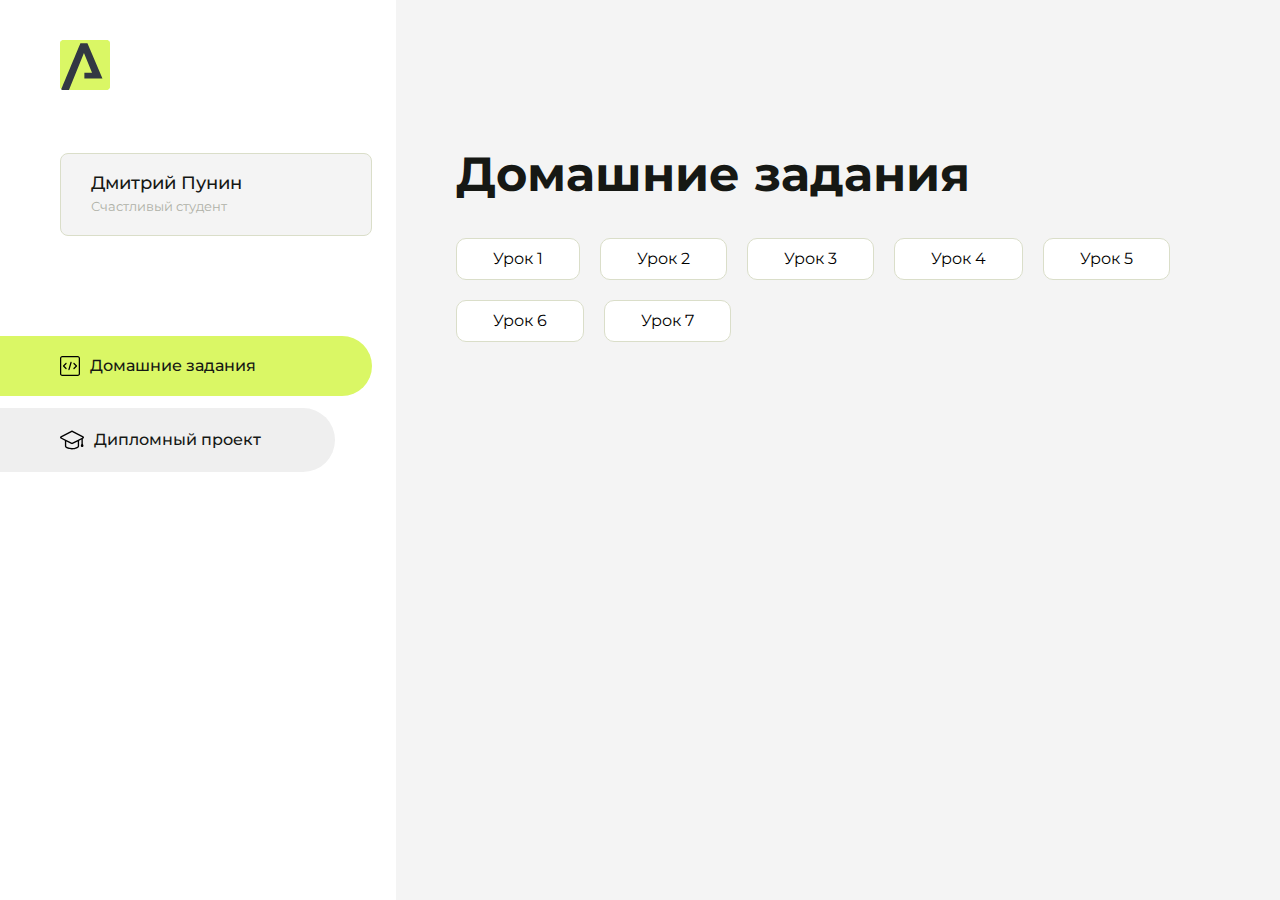
<file: index.html>
<!DOCTYPE html>
<html lang="en">
<head>
    <meta charset="UTF-8">
    <meta name="viewport" content="width=device-width, initial-scale=1.0">
    <title>Домашняя работа</title>
    <link rel="shortcut icon" href="src/logo.ico" type="image/x-icon">
    <link rel="preconnect" href="https://fonts.googleapis.com">
    <link rel="preconnect" href="https://fonts.gstatic.com" crossorigin>
    <link href="https://fonts.googleapis.com/css2?family=Montserrat:wght@400;500;700&family=Rubik:wght@500&display=swap"
          rel="stylesheet">
    <link rel="stylesheet" href="src/style.css">
</head>
<body id="body">
<div class="overlay" id="overlay"></div>
<div class="layout">
    <div class="burger" id="burger">
        <svg viewBox="0 0 24 24" fill="none" xmlns="http://www.w3.org/2000/svg">
            <g id="SVGRepo_bgCarrier" stroke-width="0"></g>
            <g id="SVGRepo_tracerCarrier" stroke-linecap="round" stroke-linejoin="round"></g>
            <g id="SVGRepo_iconCarrier">
                <path d="M4 18L20 18" stroke="#DAF765" stroke-width="2" stroke-linecap="round"></path>
                <path d="M4 12L20 12" stroke="#DAF765" stroke-width="2" stroke-linecap="round"></path>
                <path d="M4 6L20 6" stroke="#DAF765" stroke-width="2" stroke-linecap="round"></path>
            </g>
        </svg>
    </div>
    <aside class="sidebar" id="sidebar">
        <div class="sidebar__inner">
            <div class="logo">
                <svg width="50" height="50" viewBox="0 0 50 50" fill="none" xmlns="http://www.w3.org/2000/svg">
                    <g clip-path="url(#clip0_513_74730)">
                        <path d="M46.17 -0.257004H3.83C1.57281 -0.257004 -0.257 1.57281 -0.257 3.83V46.17C-0.257 48.4272 1.57281 50.257 3.83 50.257H46.17C48.4272 50.257 50.257 48.4272 50.257 46.17V3.83C50.257 1.57281 48.4272 -0.257004 46.17 -0.257004Z"
                              fill="#DAF765"/>
                        <path d="M24.375 38.4H42.461L27.441 3.1585H20.4355C20.4355 3.1585 6.7895 35.881 1.1945 49.294C2.015 50.0275 3.0945 50.257 3.6945 50.257H8.8445L23.954 13.07L32.0465 32.8285H24.375V38.4Z"
                              fill="#323843"/>
                    </g>
                    <defs>
                        <clipPath id="clip0_513_74730">
                            <rect width="50" height="50" fill="white"/>
                        </clipPath>
                    </defs>
                </svg>
            </div>
            <div class="sidebar__user">
                <div class="sidebar__name">Дмитрий Пунин</div>
                <div class="sidebar__text">Счастливый студент</div>
            </div>
            <div class="sidebar__tabs">
                <div class="sidebar__item">
                    <button class="sidebar__button active" id="tasks">
                        <svg xmlns="http://www.w3.org/2000/svg" width="20" height="20" viewBox="0 0 20 20" fill="none">
                            <g clip-path="url(#clip0_704_74543)">
                                <path d="M17.7083 20H2.29167C1.0275 20 0 18.9725 0 17.7083V2.29167C0 1.0275 1.0275 0 2.29167 0H17.7083C18.9725 0 20 1.0275 20 2.29167V17.7083C20 18.9725 18.9725 20 17.7083 20ZM2.29167 1.25C1.7175 1.25 1.25 1.7175 1.25 2.29167V17.7083C1.25 18.2825 1.7175 18.75 2.29167 18.75H17.7083C18.2825 18.75 18.75 18.2825 18.75 17.7083V2.29167C18.75 1.7175 18.2825 1.25 17.7083 1.25H2.29167Z"
                                      fill="black"/>
                                <path d="M6.04167 13.125C5.88167 13.125 5.72167 13.0642 5.6 12.9417L3.1 10.4417C2.85583 10.1975 2.85583 9.80167 3.1 9.5575L5.6 7.0575C5.84417 6.81333 6.24 6.81333 6.48417 7.0575C6.72833 7.30167 6.72833 7.6975 6.48417 7.94167L4.42583 10L6.48417 12.0583C6.72833 12.3025 6.72833 12.6983 6.48417 12.9425C6.36167 13.0642 6.20167 13.125 6.04167 13.125Z"
                                      fill="black"/>
                                <path d="M8.95833 14.1667C8.9 14.1667 8.84 14.1583 8.78167 14.1417C8.45083 14.0442 8.26083 13.6967 8.35833 13.3658L10.4417 6.28251C10.5392 5.95084 10.8892 5.76417 11.2175 5.85917C11.5483 5.95667 11.7383 6.30417 11.6408 6.63501L9.5575 13.7183C9.47833 13.9908 9.22833 14.1667 8.95833 14.1667Z"
                                      fill="black"/>
                                <path d="M13.9583 13.125C13.7983 13.125 13.6383 13.0642 13.5167 12.9417C13.2725 12.6975 13.2725 12.3017 13.5167 12.0575L15.575 9.99916L13.5167 7.94083C13.2725 7.69666 13.2725 7.30083 13.5167 7.05666C13.7608 6.81249 14.1567 6.81249 14.4008 7.05666L16.9008 9.55666C17.145 9.80083 17.145 10.1967 16.9008 10.4408L14.4008 12.9408C14.2783 13.0642 14.1183 13.125 13.9583 13.125Z"
                                      fill="black"/>
                            </g>
                            <defs>
                                <clipPath id="clip0_704_74543">
                                    <rect width="20" height="20" fill="white"/>
                                </clipPath>
                            </defs>
                        </svg>
                        <span>Домашние задания</span></button>
                </div>
                <div class="sidebar__item">
                    <button class="sidebar__button" id="diplom">
                        <svg xmlns="http://www.w3.org/2000/svg" width="24" height="24" viewBox="0 0 24 24" fill="none">
                            <g clip-path="url(#clip0_704_74553)">
                                <path d="M23.2628 10.5971C23.7176 10.365 24 9.90375 24 9.39337C24 8.883 23.7176 8.42175 23.2628 8.18962L12.6135 2.75362C12.2291 2.55824 11.7705 2.55787 11.3854 2.75399L0.736875 8.19C0.282375 8.42175 0 8.883 0 9.39337C0 9.90375 0.282375 10.365 0.736875 10.5971L4.89038 12.7177V18.2074C4.89038 19.8154 8.412 21.393 12 21.393C15.5884 21.393 19.1096 19.815 19.1096 18.2074V12.7174L21.4609 11.517V15.8017L20.901 17.2305C20.7409 17.6389 20.7934 18.0994 21.0405 18.4616C21.2876 18.8246 21.6979 19.041 22.1366 19.041C22.5754 19.041 22.9852 18.8246 23.2324 18.462C23.4795 18.099 23.532 17.6385 23.3719 17.2301L22.8124 15.8021V10.827L23.2628 10.5971ZM17.7623 18.1721C17.6198 18.6375 15.3491 20.0419 12 20.0419C8.65088 20.0419 6.38025 18.6375 6.2415 18.2074V12.3037L6.23887 12.3019C6.23812 12.057 6.1065 11.8207 5.87325 11.7019L1.3515 9.39337L12 3.95737L22.6489 9.39337L12 14.8294L5.87325 11.7019C5.54063 11.5331 4.6695 11.6674 4.5 12C4.33012 12.3322 4.55813 12.5479 4.89038 12.7177L11.3857 16.0331C11.5781 16.1314 11.7889 16.1805 12 16.1805C12.2107 16.1805 12.4222 16.1314 12.6146 16.0331L17.7593 13.407L17.7623 18.1721Z"
                                      fill="black"/>
                            </g>
                            <defs>
                                <clipPath id="clip0_704_74553">
                                    <rect width="24" height="24" fill="white"/>
                                </clipPath>
                            </defs>
                        </svg>
                        <span>Дипломный проект</span></button>
                </div>
            </div>
        </div>

    </aside>
    <div class="content">
        <div class="container">
            <div class="content__block" id="tasksBlock">
                <div class="content__title">Домашние задания</div>
                <ul class="content__list">
                    <li class="content__list-item">
                        <a href="hello-arokenru/index.html">Урок 1</a>
                    </li>
                    <li class="content__list-item">
                        <a href="intro-5/index.html">Урок 2</a>
                    </li>
                    <li class="content__list-item">
                        <a href="intro-16/index.html">Урок 3</a>
                    </li>
                    <li class="content__list-item">
                        <a href="intro-23/index.html">Урок 4</a>
                    </li>
                    <li class="content__list-item">
                        <a href="intro-34/index.html">Урок 5</a>
                    </li>
                     <li class="content__list-item">
                        <a href="intro-45/index.html">Урок 6</a>
                    </li>
                    <li class="content__list-item">
                        <a href="intro-34/index.html">Урок 7</a>
                    </li>
                </ul>
            </div>
            <div class="content__block hidden" id="diplomBlock">
                <div class="content__title">Дипломный проект</div>
                <div class="content__list-diplom">
                    <a href="ПАПКА-С-НОМЕРОМ-УРОКА">Ссылка на ДЗ</a>
                </div>
                <div class="content__decor">
                    <div class="content__decor-text">Давай проверим, чему ты научился!</div>
                    <div class="content__decor-img">
                        <img src="src/decor.png" alt="decor">
                    </div>
                </div>
            </div>
        </div>
    </div>
</div>
<script src="src/index.js"></script>
</body>
</html>
</file>
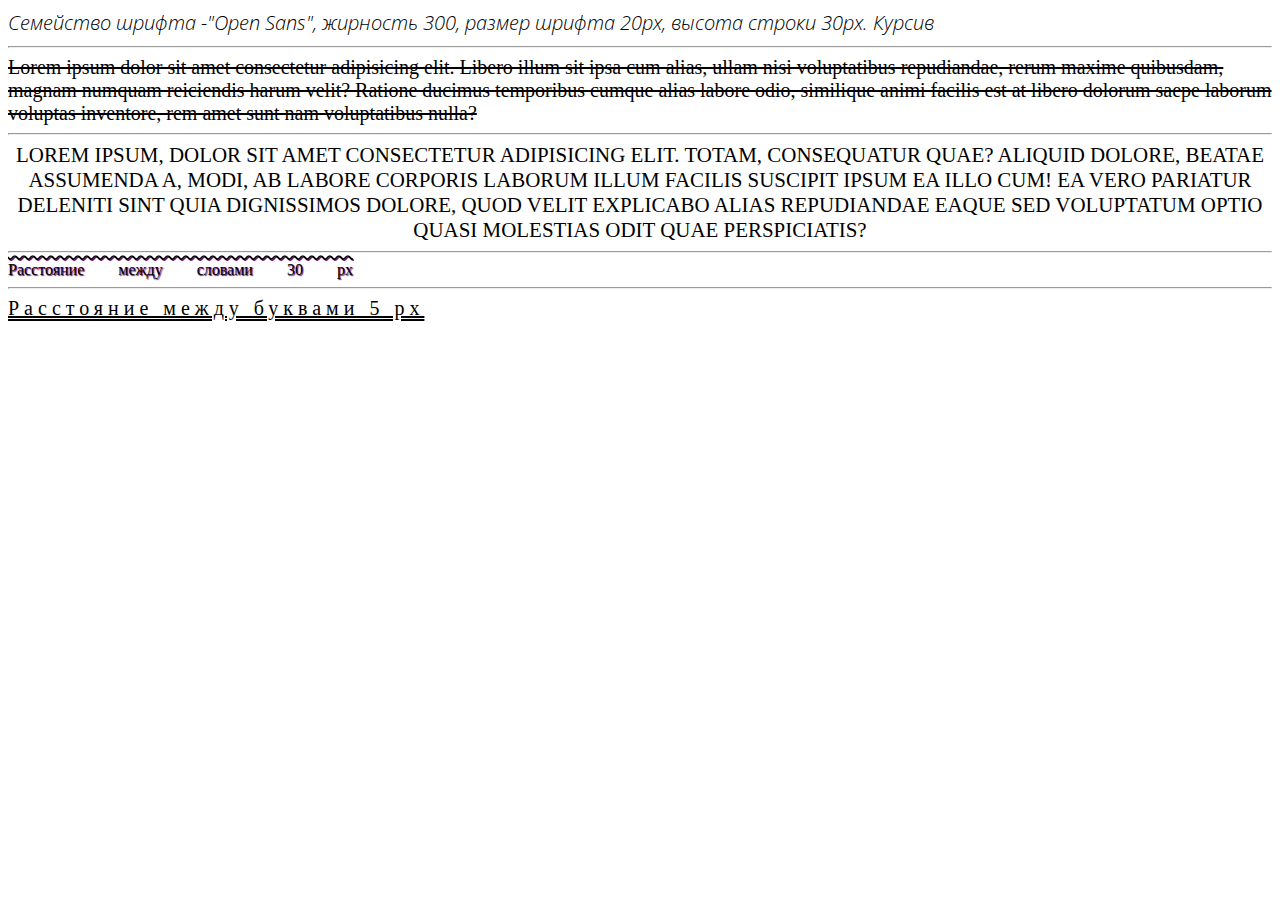
<file: intro-34/index.html>
<!DOCTYPE html>
<html lang="en">

<head>
    <meta charset="UTF-8">
    <meta http-equiv="X-UA-Compatible" content="IE=edge">
    <meta name="viewport" content="width=device-width, initial-scale=1.0">
    <title>lesson-34</title>
    <link rel="preconnect" href="https://fonts.googleapis.com">
    <link rel="preconnect" href="https://fonts.gstatic.com" crossorigin>
    <link href="https://fonts.googleapis.com/css2?family=Open+Sans:ital,wght@1,300&display=swap" rel="stylesheet">

    <link rel="stylesheet" href="css/style.css">
</head>

<body>
    <div class="open">
        Семейство шрифта -"Open Sans", жирность 300, размер шрифта 20px, высота строки 30px. Курсив
    </div>
    <hr>
    </div>
    <div class="decor">Lorem ipsum dolor sit amet consectetur adipisicing elit. Libero illum sit ipsa cum alias, ullam
        nisi voluptatibus repudiandae, rerum maxime quibusdam, magnam numquam reiciendis harum velit? Ratione ducimus
        temporibus cumque alias labore odio, similique animi facilis est at libero dolorum saepe laborum voluptas
        inventore, rem amet sunt nam voluptatibus nulla?
    </div>
    <hr>
    <div class="decor-1">
        Lorem ipsum, dolor sit amet consectetur adipisicing elit. Totam, consequatur quae? Aliquid dolore, beatae assumenda a, modi, ab labore corporis laborum illum facilis suscipit ipsum ea illo cum! Ea vero pariatur deleniti sint quia dignissimos dolore, quod velit explicabo alias repudiandae eaque sed voluptatum optio quasi molestias odit quae perspiciatis?
    </div>
    <hr>
    <div class="decor-2">Расстояние между словами 30 px</div>
    <hr>
    <div class="decor-3">Расстояние между буквами 5 px</div>

</body>

</html>
</file>
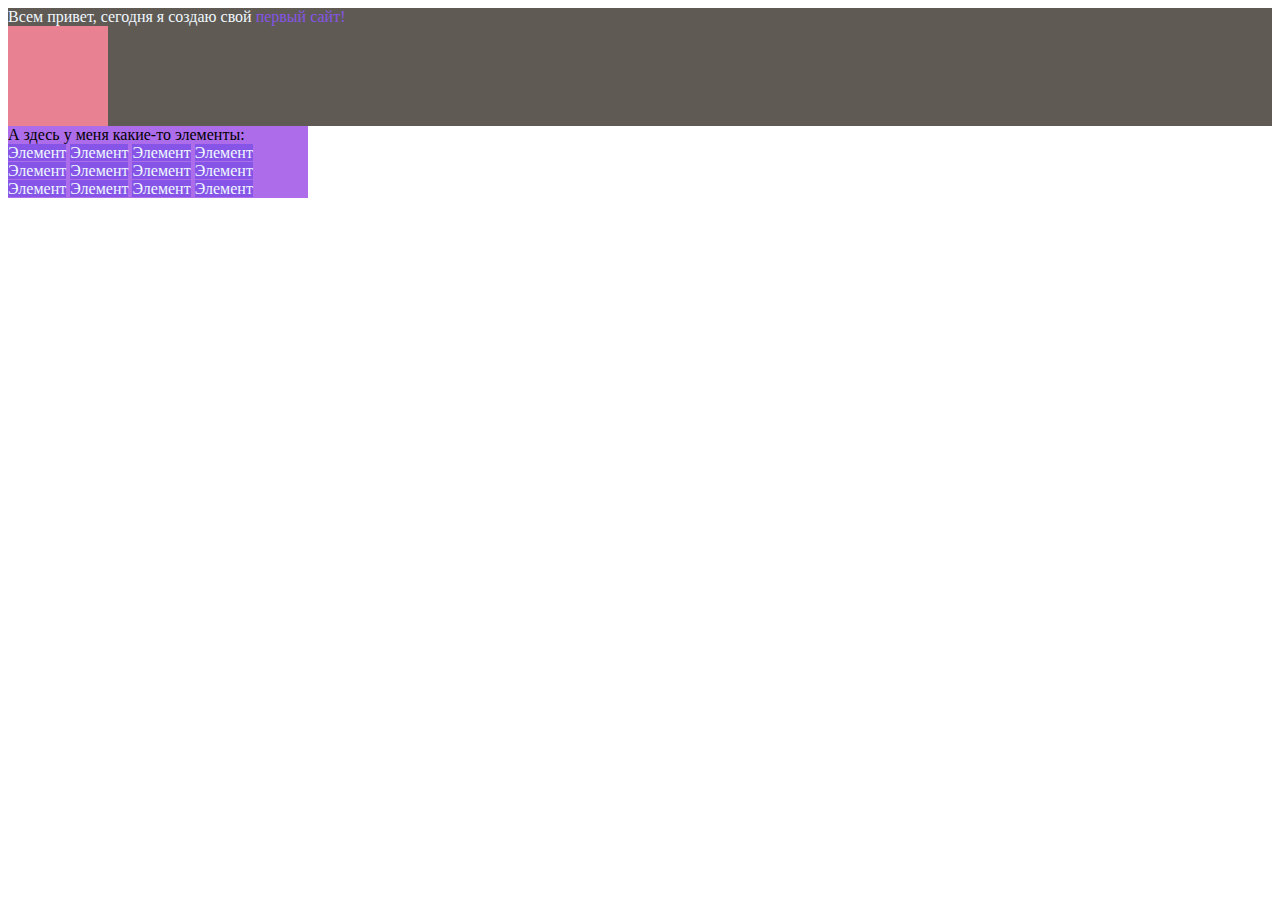
<file: intro-5/index.html>
<!DOCTYPE html>
<html lang="en">
<head>
    <meta charset="UTF-8">
    <meta name="viewport" content="width=device-width, initial-scale=1.0">
    <title>HTML lesson 5</title>
    <link rel="shortcut icon" href="html-logo.svg" type="image/x-icon">
    <style>
        div {
                background: #5f5a54;
                ;


        }
        .span1 {
            color: #f0f8ff;
        }
        .ss {
            color: #8655e7;
        }
        .d1 {
            background: #e88192;
            width: 100px;
            height: 100px;
            
        }
        .elements {
            background:#ad6cea;
            width: 300px;
            
            
            
        }
        .elm {
            background: #8655e7;
            color: #f0f8ff;
        }
            

        
    </style>
</head>
<body>
    <div>
        <span class="span1">Всем привет, сегодня я создаю свой</span>
        <span class="ss">первый сайт!</span>
        <div class="d1"> </div>
    </div>
    <div class="elements">А здесь у меня какие-то элементы:
        <div></div>
            <span class="elm">Элемент</span>
            <span class="elm">Элемент</span>
            <span class="elm">Элемент</span>
            <span class="elm">Элемент</span>
            <span class="elm">Элемент</span>
            <span class="elm">Элемент</span>
            <span class="elm">Элемент</span>
            <span class="elm">Элемент</span>
            <span class="elm">Элемент</span>
            <span class="elm">Элемент</span>
            <span class="elm">Элемент</span>
            <span class="elm">Элемент</span>
            
            
            
        
        
        
        

    </div>
</body>
</html>
</file>
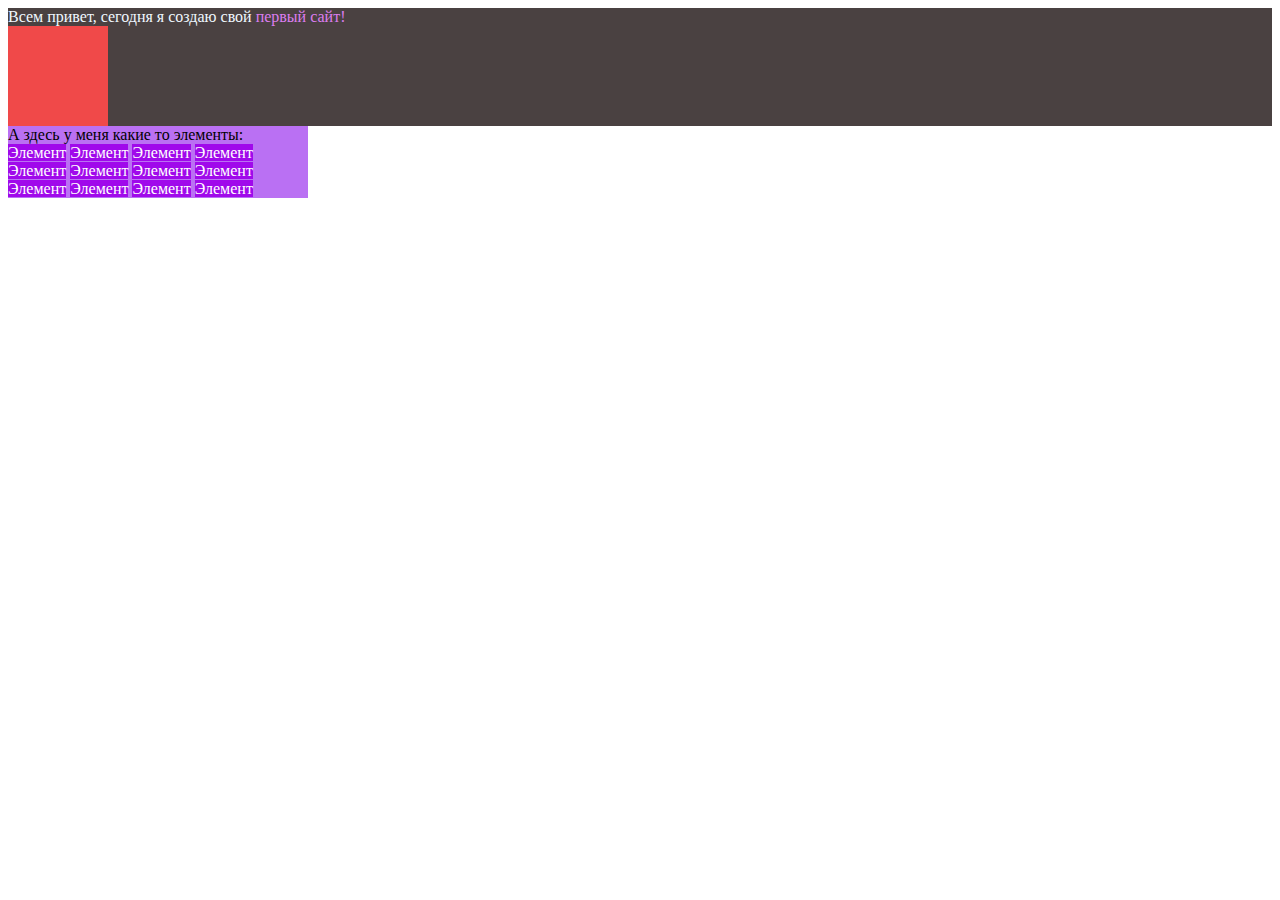
<file: intro-16/project/index.html>
<!DOCTYPE html>
<html lang="en">

<head>
    <meta charset="UTF-8">
    <meta name="viewport" content="width=device-width, initial-scale=1.0">
    <title>Project</title>
    <style>
        .block-1 {
            background: #4a4141;
            color: aliceblue;
        }
        .accent-text {
            color: rgb(220, 125, 239);
        }
        .quad {
            background: rgb(240, 73, 73);
            width: 100px;
            height: 100px;
        }
        .elements {
            background: #ba70f3;
            width: 300px;
        }
        .elemet {
            background: #a009eb;
            color: white;
        }


    </style>
</head>

<body>  
    <div class="block-1">
        Всем привет, сегодня я создаю свой <span class="accent-text">первый сайт!</span>
        <div class="quad"></div>
    </div>
    <div class="elements">
        А здесь у меня какие то элементы:
        <div>
            <span class="elemet">Элемент</span>
            <span class="elemet">Элемент</span>
            <span class="elemet">Элемент</span>
            <span class="elemet">Элемент</span>
            <span class="elemet">Элемент</span>
            <span class="elemet">Элемент</span>
            <span class="elemet">Элемент</span>
            <span class="elemet">Элемент</span>
            <span class="elemet">Элемент</span>
            <span class="elemet">Элемент</span>
            <span class="elemet">Элемент</span>
            <span class="elemet">Элемент</span>
        </div>
    </div>

</body>

</html>
</file>
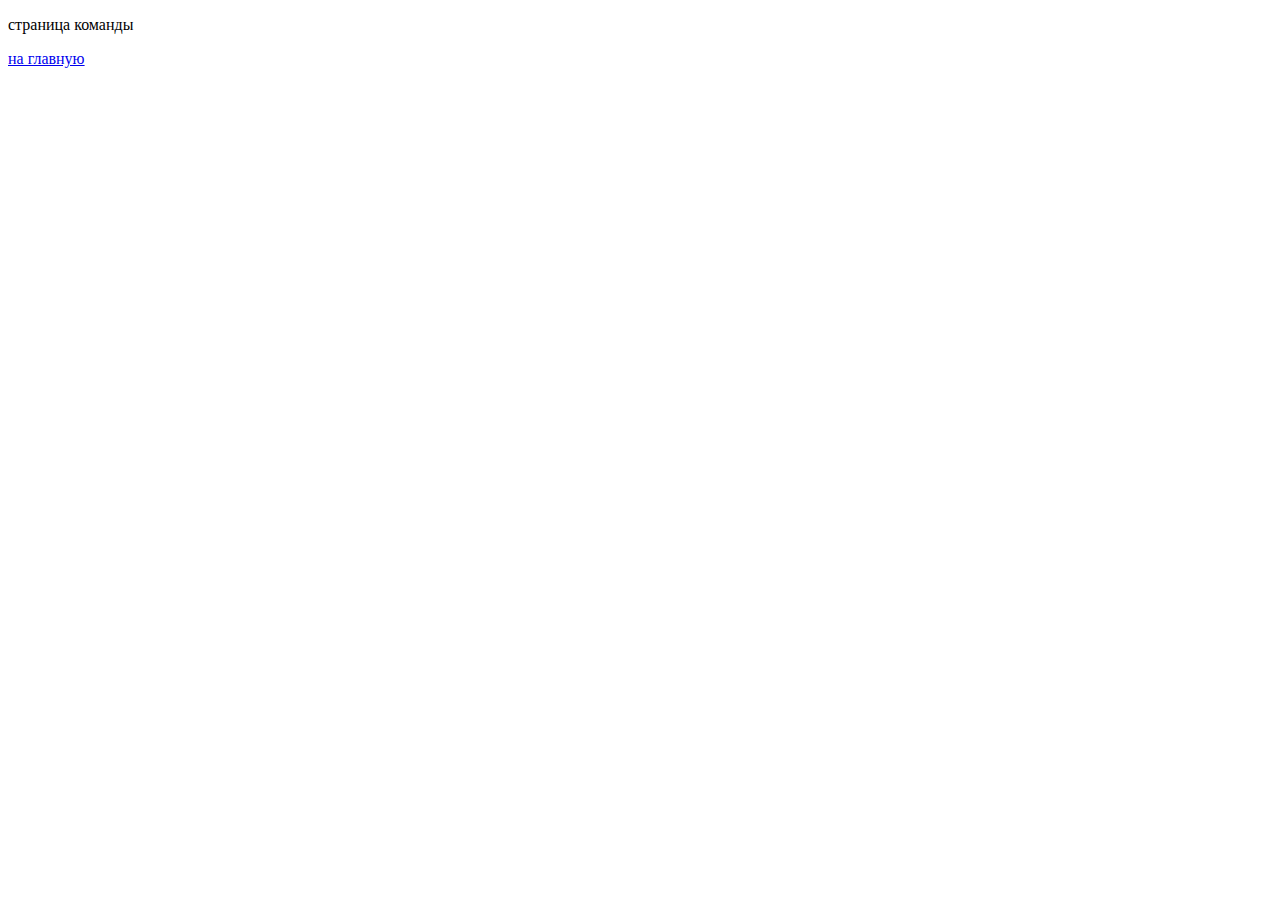
<file: intro-23/too.html>
<!DOCTYPE html>
<html lang="en">
<head>
    <meta charset="UTF-8">
    <meta name="lesson 19" content="width=device-width, initial-scale=1.0">
    <title>Document</title>
</head>
<body>
    <p>страница команды

    </p>
    <a href="index.html#section"> на главную</a>
</body>
</html>
</file>
<file: src/style.css>
*{padding: 0;margin: 0;border: 0;}
*,*:before,*:after{-webkit-box-sizing: border-box;box-sizing: border-box;}
:focus,:active{outline: none;}
a:focus,a:active{outline: none;}
nav,footer,header,aside{display: block;}
html,body{
    height:100%;width:100%;
    font-size:100%;line-height:1;-ms-text-size-adjust:100%;-moz-text-size-adjust:100%;-webkit-text-size-adjust:100%;}
input,button,textarea{font-family:inherit;}
input::-ms-clear{display: none;}
button{cursor: pointer;}
button::-moz-focus-inner{padding:0;border:0;}
a,a:visited{text-decoration: none;}
a:hover{text-decoration: none;}
ul li{list-style: none;}
img{vertical-align: top;}
h1,h2,h3,h4,h5,h6{font-size:inherit;font-weight: inherit;}
a{color:inherit;}



body {
    font-family: "Montserrat",SansSerif;
    color: black;
}

body.overflow {
    overflow: hidden;
}



.layout {
    display: -webkit-box;
    display: -ms-flexbox;
    display: flex;
    min-height: 100vh;
}

.sidebar {
    padding: 40px 24px 40px 0;
    -ms-flex-negative: 0;
    flex-shrink: 0;
    background-color: white;
}



.content {
    -webkit-box-flex: 1;
    -ms-flex-positive: 1;
    flex-grow: 1;
    background-color: #F4F4F4;
}

.container {
    display: -webkit-box;
    display: -ms-flexbox;
    display: flex;
    -webkit-box-orient: vertical;
    -webkit-box-direction: normal;
    -ms-flex-direction: column;
    flex-direction: column;
    -webkit-box-pack: center;
    -ms-flex-pack: center;
    justify-content: center;
    -webkit-box-align: center;
    -ms-flex-align: center;
    align-items: center;
    padding: 150px 60px 80px 60px;
}


.logo {
    margin-left: 60px;
    margin-bottom: 60px;
}

.sidebar__user {
    background-color: #F4F4F4;
    padding: 20px 30px;
    margin-left: 60px;
    margin-bottom: 100px;
    border-radius: 8px;
    border: 1px solid #DADEC9;
}

.sidebar__name {
    color:#161814;
    font-size: 18px;
    font-weight: 500;
    margin-bottom: 6px;
}

.sidebar__text {
    color: #AFB1A7;
    font-size: 13px;
    font-weight: 400;
    line-height: 130%; /* 16.9px */
}

.sidebar__item {
    width: 372px;
}

.sidebar__button {
    display: -webkit-box;
    display: -ms-flexbox;
    display: flex;
    -webkit-box-align: center;
    -ms-flex-align: center;
    align-items: center;
    gap: 10px;
    padding: 20px 60px;
    margin-bottom: 12px;
    border-radius: 0px 100px 100px 0px;
    -webkit-transition: all .5s;
    -o-transition: all .5s;
    transition: all .5s;
    cursor: pointer;
    width: 90%;
    color:#161814;
    font-size: 16px;
    font-weight: 500;
}

.sidebar__button.active , .sidebar__button:hover {
    width: 100%;
    background-color: #DAF765;
}


.content__title {
    color: #161814;
    font-size: 48px;
    font-weight: 700;
    margin-bottom: 40px;
}

.content__list {
    display: -webkit-box;
    display: -ms-flexbox;
    display: flex;
    -webkit-box-align: center;
    -ms-flex-align: center;
    align-items: center;
    -ms-flex-wrap: wrap;
    flex-wrap: wrap;
    gap: 20px;
}



.content__list-item  {
    cursor: pointer;
    padding: 12px 18px;
    background-color: #fff;
    border-radius: 10px;
    border: 1px solid #DADEC9;
    -webkit-transition: all .3s;
    -o-transition: all .3s;
    transition: all .3s;
}

.content__list-item:hover,.content__list-diplom:hover {
    background-color: #AFB1A7;
}

li a {
    padding: 12px 18px;

}


.content__list-diplom {
    -webkit-transition: all .3s;
    -o-transition: all .3s;
    transition: all .3s;
    display: inline-block;
    padding: 12px 18px;
    background-color: #fff;
    border-radius: 10px;
    border: 1px solid #DADEC9;
}

.content__decor {
    display: -webkit-box;
    display: -ms-flexbox;
    display: flex;
    -webkit-box-align: center;
    -ms-flex-align: center;
    align-items: center;
}

.content__decor-text {
    color:#BEDD44;
    font-size: 36px;
    font-weight: 700;
    line-height: 110%; /* 39.6px */
}

.content__block {
    max-width: 1200px;
}

.content__block.hidden {
    display: none;
}

.content__decor-img img{
    width: 100%;
}

.burger {
    display: none;
    padding: 5px;
    position: fixed;
    top: 3%;
    right: 7%;
    width: 40px;
    height: 40px;
    background-color: #161814;
    border-radius: 50%;
    z-index: 10;
    border: 1px solid #DAF765;
}

@media (max-width: 768px) {
    .burger {
        display: block;
    }

    .sidebar {
        -webkit-transition: all .3s;
        -o-transition: all .3s;
        transition: all .3s;
        -webkit-transform: translateX(-100%);
        -ms-transform: translateX(-100%);
        transform: translateX(-100%);
        position: fixed;
        top: 0;
        left: 0;
        bottom: 0;
        z-index: 5;
    }

    .sidebar.show {
        -webkit-transform: translateX(0%);
        -ms-transform: translateX(0%);
        transform: translateX(0%);
    }

    .overlay {
        opacity: 0;
        pointer-events: none;
        -webkit-transition: all .3s;
        -o-transition: all .3s;
        transition: all .3s;
        position: absolute;
        top: 0;
        right: 0;
        left: 0;
        bottom: 0;
        z-index: 3;
        background-color: #000000e0;
    }

    .overlay.show {
        opacity: 1;
        pointer-events: all;
    }

    .container {
        padding: 40px 20px;
        min-height: 100%;
    }

    .content__decor {
        margin-top: 20px;
        -webkit-box-orient: vertical;
        -webkit-box-direction: normal;
        -ms-flex-direction: column;
        flex-direction: column;
    }
}

@media (max-width: 400px) {
    .sidebar__user {
        margin-left: 0;
    }
}
</file>
<file: intro-34/css/style.css>
.open {
font-family: "Open Sans", "Arial", sans-serif;
font-size: 20px;
font-optical-sizing: auto;
font-weight: 300;
font-style: italic;
line-height: 30px;

}
.decor {
    font-family: "Times New Roman", serif;
    font-size: 20px;
    font-weight: 500;
    text-decoration: line-through;
}
.decor-1 {
    font-family: "Times New Roman", serif;
    font-size: 2cap;
    text-transform: uppercase;
    text-align:center;

}
.decor-2 {
    word-spacing:30px;
    text-align:left;
    /* 
        Добавляет тень для текста.
        Первое значение - смещение тени по оси X
        Второе значение - смещение тени по оси Y
        Третье значение - размытие тени
        Четвёртое значение - цвет тени
     */
    text-shadow: 1px 1px 1px #720778;
    text-decoration: overline wavy;
}
.decor-3 {
    text-decoration:underline double;
    letter-spacing: 5px;
    font-size: 20px;
    font-weight: 500
}
</file>
